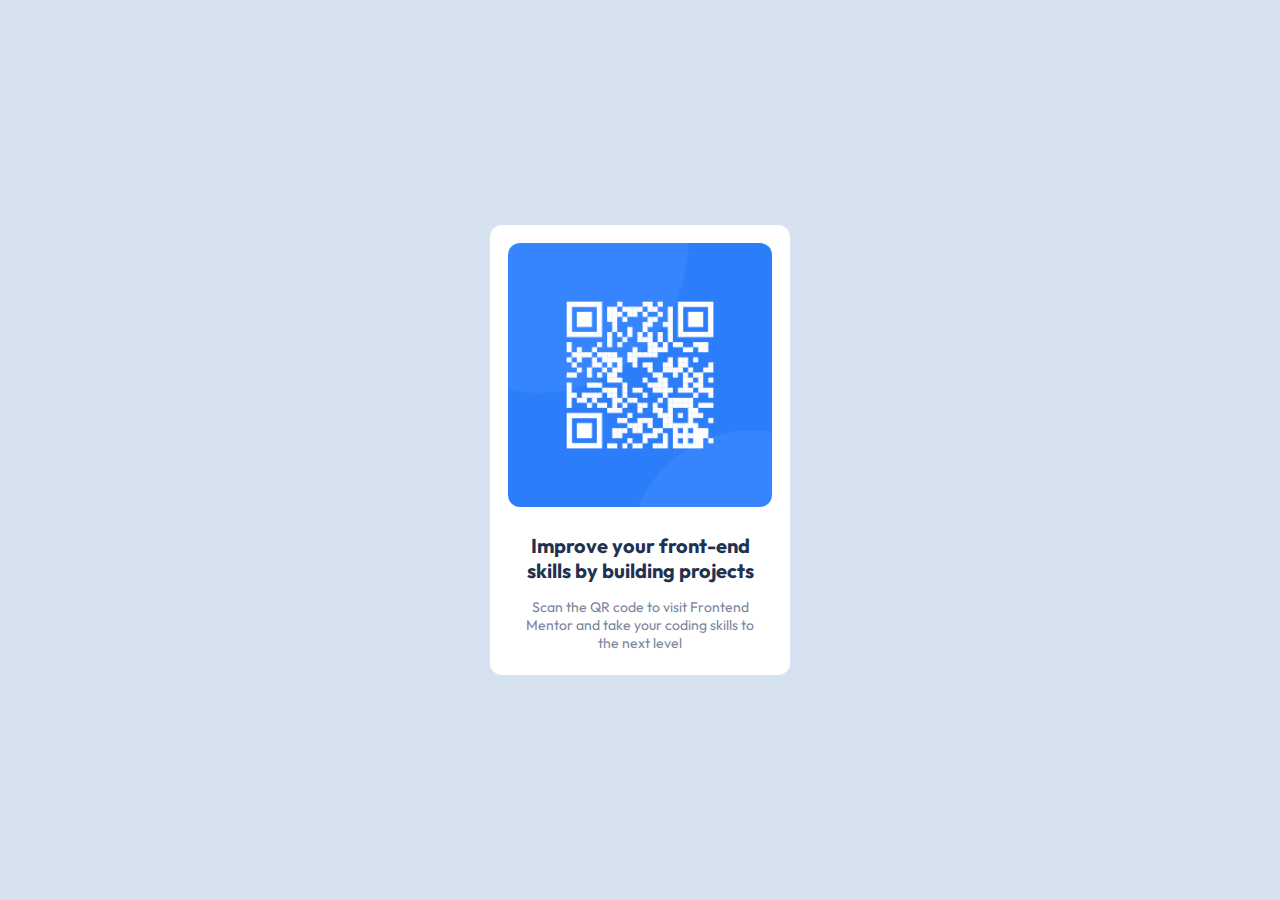
<file: qr-code/index.html>
<!DOCTYPE html>
<html lang="pt-br">
<head>
  <meta charset="UTF-8">
  <meta name="viewport" content="width=device-width, initial-scale=1.0"> <!-- displays site properly based on user's device -->

  <link rel="icon" type="image/png" sizes="32x32" href="./images/favicon-32x32.png">
  
  <title>Frontend Mentor | QR code component</title>

  <link rel="shortcut icon" href="/images/favicon-32x32.png" type="image/x-icon">
  <link rel="stylesheet" href="style.css">
  <style>
    .attribution { font-size: 11px; text-align: center; }
    .attribution a { color: hsl(228, 45%, 44%); }
  </style>
</head>
<body>
  <div class="container">
    <div class="card">
      <img src="images/image-qr-code.png" alt="imagem-qr-code">
      <div class="text">
        <h2>Improve your front-end skills by building projects</h2>
        <p>Scan the QR code to visit Frontend Mentor and take your coding skills to the next level</p>
      </div>
    </div>
  </div>
</body>
</html>
</file>
<file: qr-code/style.css>
@import url('https://fonts.googleapis.com/css2?family=Outfit:wght@400;700&display=swap');


* {
    margin: 0;
    padding: 0;
    box-sizing: border-box;
}

body {
    height: 100vh;
    background: hsl(212, 45%, 89%);
    font-family: 'Outfit', sem serifa;
    font-size: 14px;
    display: flex;
    align-items: center;
}

.container {
    max-width: 350px;
    margin: 0 auto;
}

.card {
    width: 300px;
    height: 450px;
    padding: 18px;
    background-color: white;
    border-radius: 12px;
    text-align: center;
    margin: 0 auto;
}

.card img {
    width: 100%;
    border-radius: 12px;
}

.text {
    padding: 22px 10px;
}

.text h2 {
    color: hsl(218, 44%, 22%);
    padding-bottom: 15px;
    font-size: 20px;
}

.text p {
    color: hsl(220, 15%, 55%);
}
</file>
